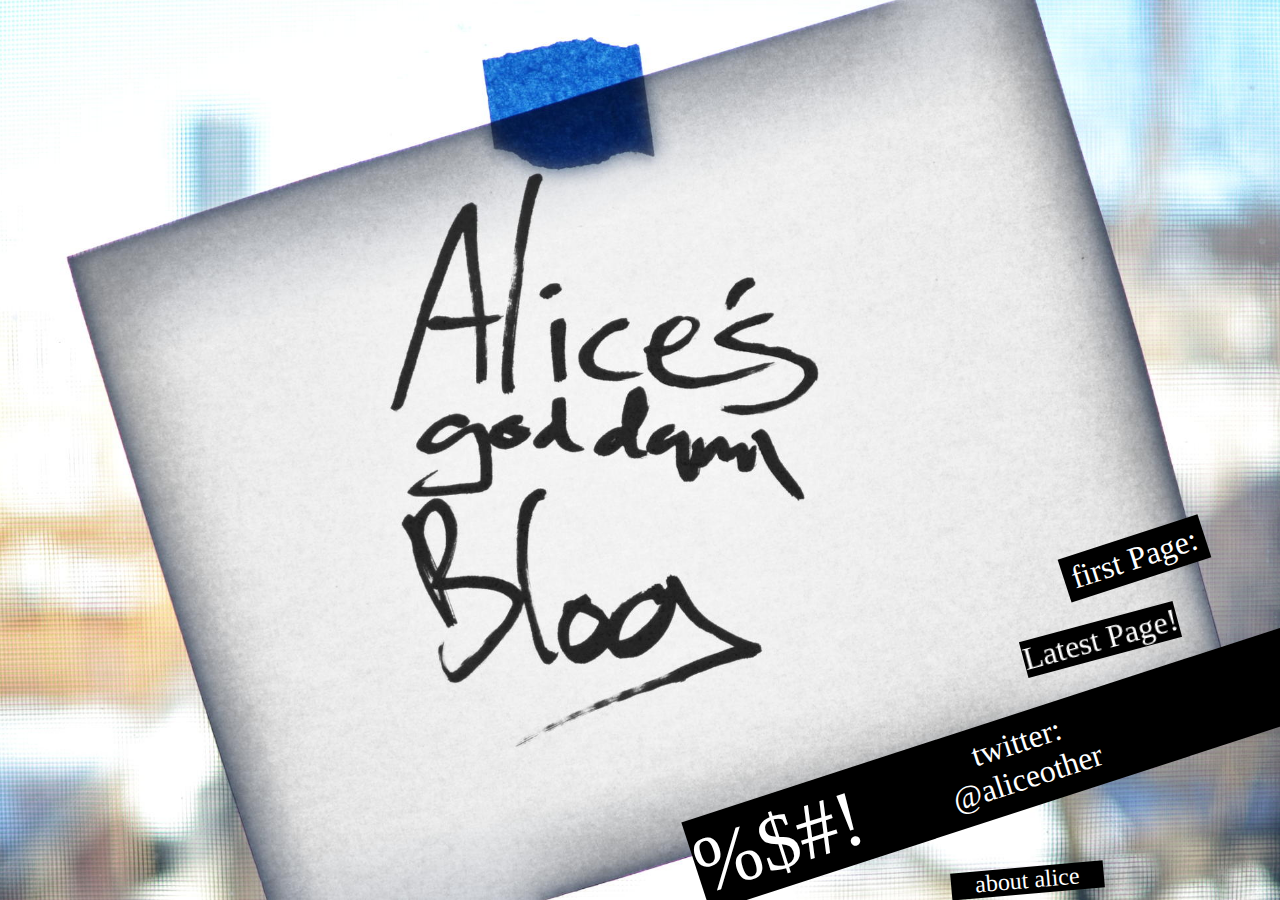
<file: index.html>
<!DOCTYPE html>
<html><head>
  <link rel="stylesheet" href="another/2014_02_19/cover.css">
  <title>Alice's Top Secret Blog</title>
</head><body>
  <div id="cover">
    <div id="first" class="label">
      <a pariah="next" href="another/9999_99_99/">first Page:</a>
    </div>

    <div id="last" class="label">
      <a pariah="last" href="another/">Latest Page!</a>
    </div>

    <div id="xtra" class="label">
      %$#!
      <div id="tweeter">twitter:<br>@<a href="http://twitter.com/aliceother">aliceother</a></div>
    </div>

    <div id="bio" class="label">
      <a href="/about/">about alice</a>
    </div>
  </div>
</body></html>
</file>
<file: another/2014_02_19/cover.css>
body {
    background-color: #333;
}

#cover {
    position: fixed;
    top: 0px;
    left: 0px;
    right: 0px;
    bottom: 0px;
    background-image: url("cover_art.jpg");
    background-size: cover;
    background-position: center;
}

.label {
    position: absolute;

    color: white;
    background-color: black;

    transform: rotate(-18deg);
    -webkit-transform: rotate(-18deg);
    -o-transform: rotate(-18deg);
}

#first {
    top: 60%;
    right: 80px;
    font-size: 32px;

    padding-left: 8px;
    padding-right: 8px;
    margin-left: -8px;
    margin-right: -8px;
    padding-top: 4px;
    padding-bottom: 4px;
    margin-top: -4px;
    margin-bottom: -4px;
}

#last {
    top: 69%;
    right: 100px;
    font-size: 32px;

    transform: rotate(-15deg);
    -webkit-transform: rotate(-15deg);
    -o-transform: rotate(-15deg);
}

#xtra {
    top: 80%;
    right: -48px;
    padding-right: 48px;
    width: 600px;
    font-size: 80px;
}

#bio {
    bottom: 6px;
    right: 200px;
    font-size: 24px;
    padding-left: 24px;
    padding-right: 24px;
    margin-left: -24px;
    margin-right: -24px;

    transform: rotate(-5deg);
    -webkit-transform: rotate(-5deg);
    -o-transform: rotate(-5deg);
}

#tweeter {
    display: inline-block;
    width: 300px;
    font-size: 32px;
    padding-top: 9px;
    text-align: center;
}

A {
    color: white;
    text-decoration: none;
}

A:hover {
    color: orange;
}
</file>
